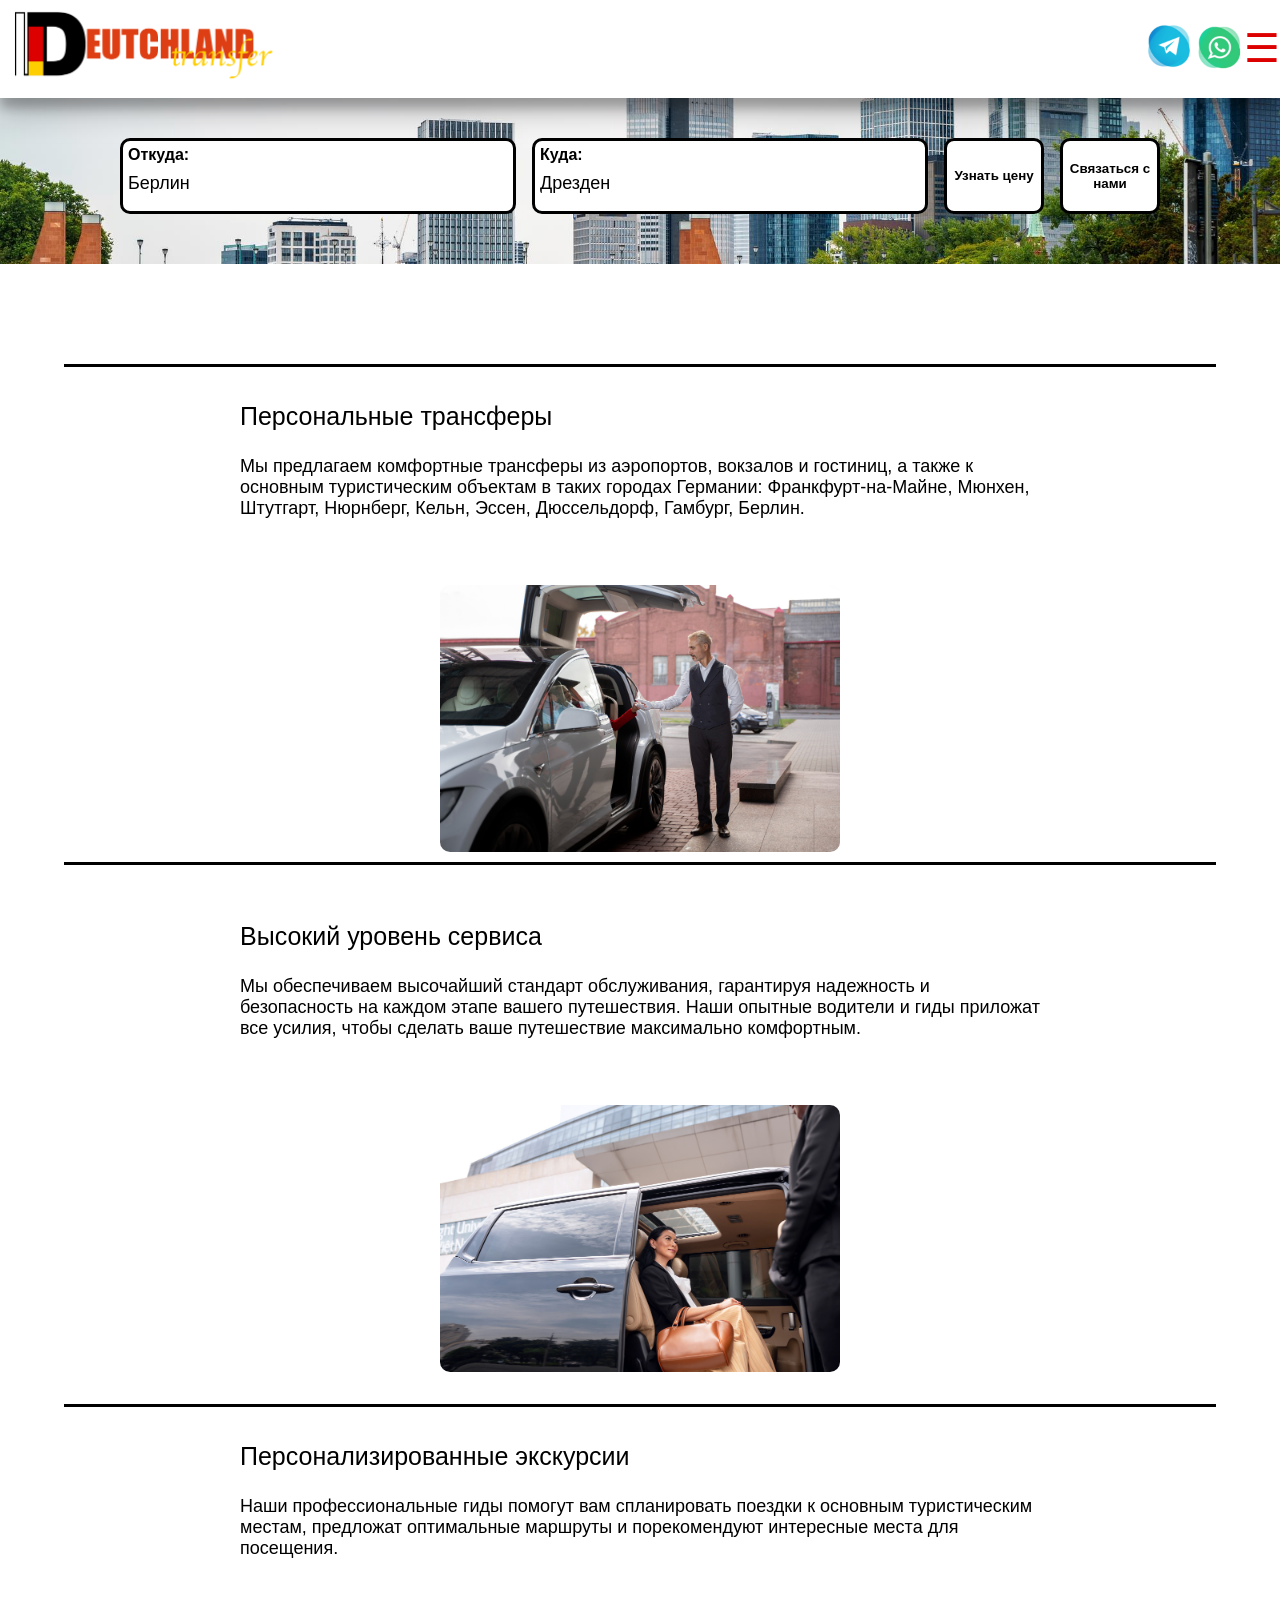
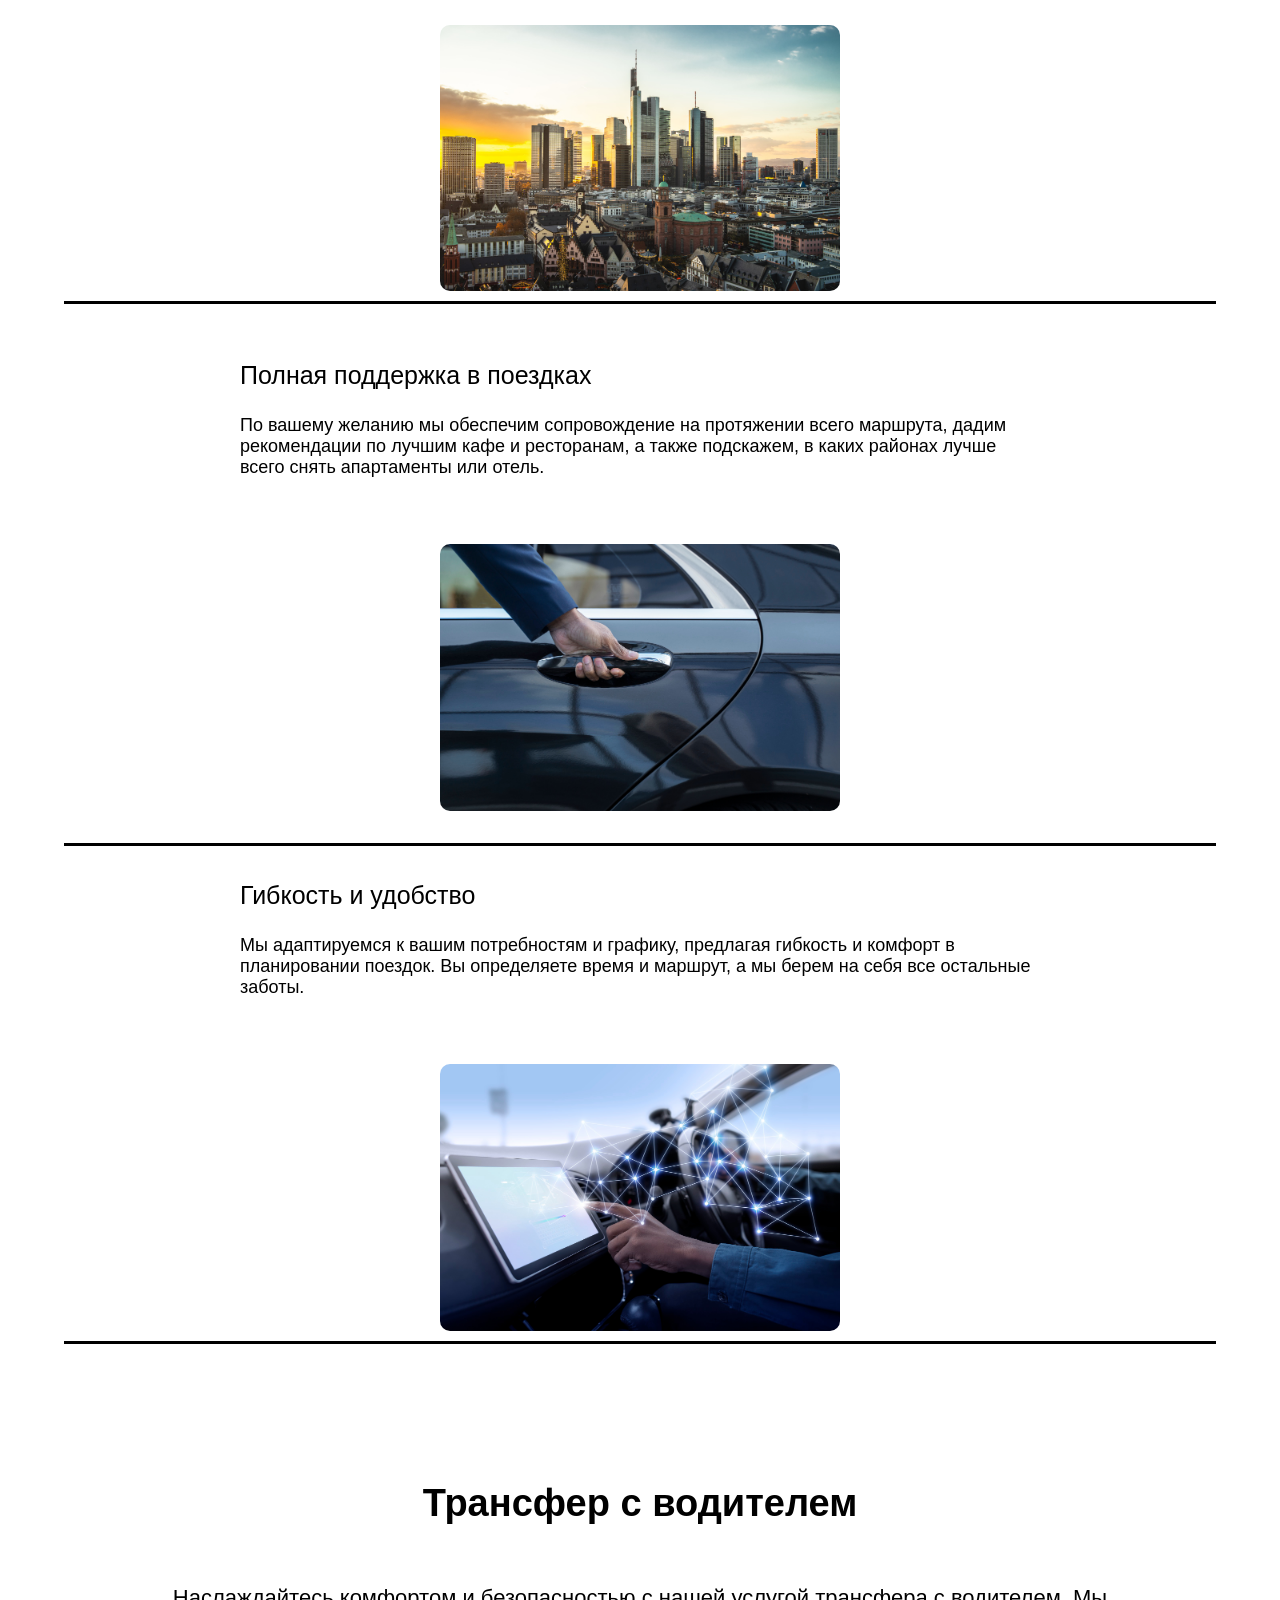
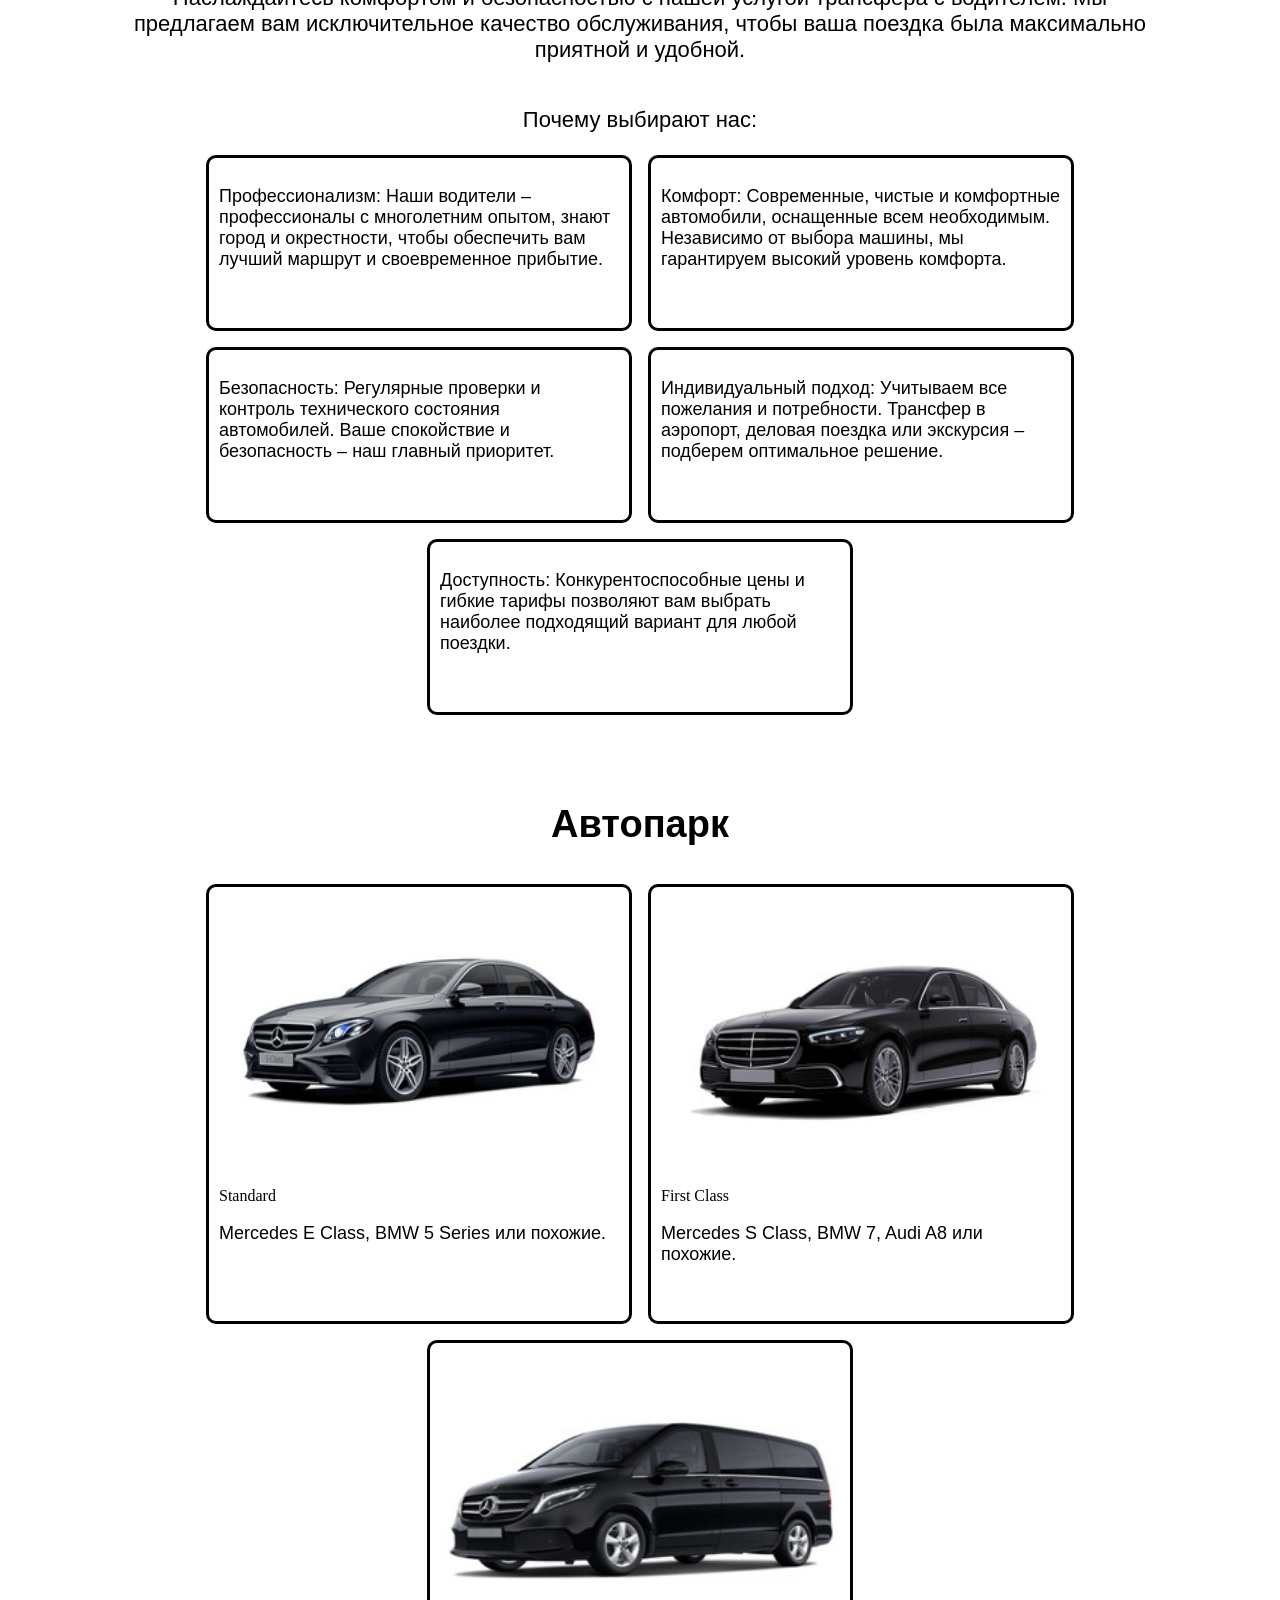
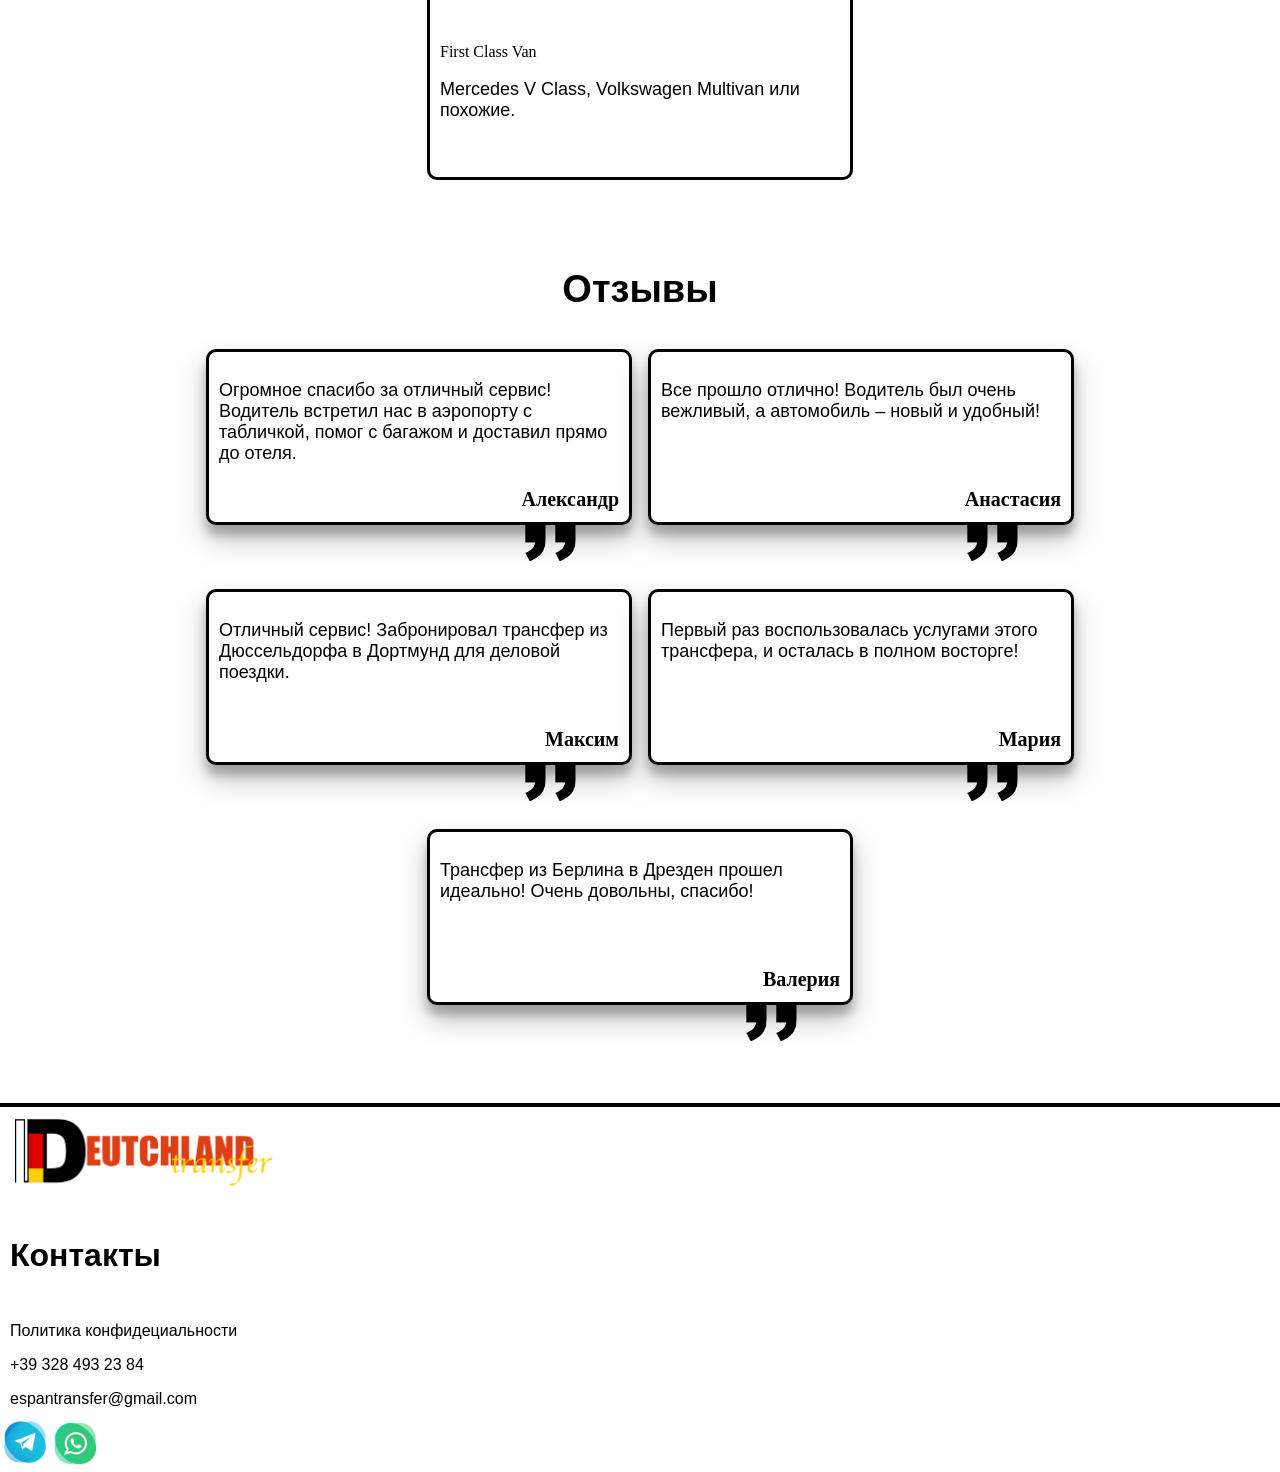
<file: index.html>
<!DOCTYPE html>
<html lang="en">
<head>
    <meta charset="UTF-8" name="viewport" content="width=device-width, initial-scale=1">
    <title>Трансфер Германия</title>
    <link rel="stylesheet" href="styles.css">
</head>

<body>
<div class="header">
    <div class="logo1">
        <img src="images/logo-deutch.png" class="logo" alt="logo-italtravelcar">
    </div>

    <div class="header-contact">
        <div class="telegram">
            <a class="link-social"  href="https://t.me/itatravelcars"><img class="photo-social-media photo-social-media2" src="images/telegram3.png" alt="telegram"></a>
        </div>
        <div class="telegram">
            <a class="link-social" href="https://api.whatsapp.com/send?phone=393284932384"><img class="photo-social-media photo-social-media2" src="images/whatsup.png" alt="whatsup"></a>
        </div>
        <div id="nav-icon2" class="pushmenu">
            ☰
        </div>
    </div>
    <nav class="sidebar">
        <div class="text d-flex p-2">
            <a href="#tel-modal"> Меню Сайта</a>
            <div id="nav-icon3" class="pushmenu opened">
                ×
            </div>
        </div>
        <div class="menu-main-menu-container">
            <ul id="menu-main-menu">
                <li class="current-menu-item"><a href="#" >Главная</a></li>
                <li><a href="#clients">Клиентам</a></li>
                <li><a href="#contacts">Контакты</a></li>
            </ul>
        </div>
    </nav>
    <div class="hidden-overley"></div>
</div>
<div class="venice">

    <div class="from-to">
        <div class="from-to1">

            <div class="from-to3">
                <div class="anketa-form anketa-form-black">
                    <label class="text-anketa text-anketa7" for="from">Откуда:</label><br>
                    <select class="text-text text-anketa7" id="from" name="from" required>
                        <option value="Берлин">Берлин</option>
                        <option value="Дюссельдорф">Дюссельдорф</option>
                        <option value="Мюнхен">Мюнхен</option>
                        <option value="Дортмунд">Дортмунд</option>
                        <option value="Франкфурт-на-Майне">Франкфурт-на-Майне</option>
                        <option value="Кельн">Кельн</option>
                    </select><br><br>
                </div>
                <div class="anketa-form anketa-form-black">
                    <label class="text-anketa text-anketa7" for="to">Куда:</label><br>
                    <select class="text-text text-anketa7" id="to" name="to" required>
                        <option value="Дрезден">Дрезден</option>
                        <option value="Берлин">Берлин</option>
                        <option value="Дюссельдорф">Дюссельдорф</option>
                        <option value="Мюнхен">Мюнхен</option>
                        <option value="Дортмунд">Дортмунд</option>
                        <option value="Франкфурт-на-Майне">Франкфурт-на-Майне</option>
                        <option value="Кельн">Кельн</option>
                        <option value="Штутгарт">Штутгарт</option>
                        <option value="Нюрнберг">Нюрнберг</option>
                        <option value="Гамбург">Гамбург</option>
                        <option value="Эссен">Эссен</option>
                    </select><br><br>
                </div>
            </div>
            <div class="from-to2">
                <button class="button-calculate anketa-form-black text-anketa7" id="calculate">Узнать цену</button>
                <button class="button-calculate anketa-form-black text-anketa7 link-to-contact2"><a class="link-to-contact" href="#contacts">Связаться с нами</a></button>
            </div>
            <div class="price-display" id="price-display" style="display: none;">
                <p id="price">Цена: -- €</p>
            </div>
<!--            <div class="from-to2">-->
<!--                <button class="button-calculate anketa-form-black text-anketa7 link-to-contact2"><a class="link-to-contact" href="#contacts">Связаться с нами</a></button>-->
<!--            </div>-->

        </div>

    </div>

</div>

<div class="advantages-tranfers" id="clients">
    <div class="advantages-tranfers1">
        <div class="text-advantages-tranfers">
            <p class="name">Персональные трансферы</p>
            <p class="name-of-text">Мы предлагаем комфортные трансферы из аэропортов, вокзалов и гостиниц,
                а также к основным туристическим объектам в таких городах Германии: Франкфурт-на-Майне, Мюнхен,
                Штутгарт, Нюрнберг, Кельн, Эссен, Дюссельдорф, Гамбург, Берлин.</p>
        </div>
        <img class="img-advantages" src="images/personaltransfer.jpg" alt="mercedes-v">
    </div>
<!--    <div class="advantages-tranfers2">-->
<!--        <img class="img-advantages" src="images/shoping-transf.jpg" alt="shoping">-->
<!--        <div class="text-advantages-tranfers">-->
<!--            <p class="name">Шопинг-сопровождение</p>-->
<!--            <p class="name-of-text">Предлагаем трансферы до популярных аутлетов в Барселоне, Мадриде, Малаге и Валенсии,-->
<!--                а также услуги сопровождения, чтобы помочь вам с выбором и покупками на месте.</p>-->
<!--        </div>-->
<!--    </div>-->

    <div class="advantages-tranfers2">
        <img class="img-advantages" src="images/comfort.jpg" alt="comfort-mercedes-v">
        <div class="text-advantages-tranfers">
            <p class="name">Высокий уровень сервиса</p>
            <p class="name-of-text">Мы обеспечиваем высочайший стандарт обслуживания, гарантируя надежность и
                безопасность на каждом этапе вашего путешествия. Наши опытные водители и гиды приложат все усилия,
                чтобы сделать ваше путешествие максимально комфортным.</p>
        </div>
    </div>

    <div class="advantages-tranfers1">
        <div class="text-advantages-tranfers">
            <p class="name">Персонализированные экскурсии</p>
            <p class="name-of-text">Наши профессиональные гиды помогут вам спланировать поездки к основным туристическим
                местам, предложат оптимальные маршруты и порекомендуют интересные места для посещения.</p>
        </div>
        <img class="img-advantages" src="images/frankfurt.jpg" alt="venice">
    </div>

    <div class="advantages-tranfers2">
        <img class="img-advantages" src="images/service-transfer.jpg" alt="taxi-driver">
        <div class="text-advantages-tranfers">
            <p class="name">Полная поддержка в поездках</p>
            <p class="name-of-text">По вашему желанию мы обеспечим сопровождение на протяжении всего маршрута, дадим
                рекомендации по лучшим кафе и ресторанам, а также подскажем, в каких районах лучше всего снять
                апартаменты или отель.</p>
        </div>
    </div>

    <div class="advantages-tranfers1">
        <div class="text-advantages-tranfers">
            <p class="name">Гибкость и удобство</p>
            <p class="name-of-text">Мы адаптируемся к вашим потребностям и графику, предлагая гибкость и комфорт в
                планировании поездок. Вы определяете время и маршрут, а мы берем на себя все остальные заботы.
            </p>
        </div>
        <img class="img-advantages" src="images/transfer-flex.jpg" alt="transfer">
    </div>

<!--    <div class="advantages-tranfers2">-->
<!--        <img class="img-advantages" src="images/comfort.jpg" alt="comfort-mercedes-v">-->
<!--        <div class="text-advantages-tranfers">-->
<!--            <p class="name">Высокий уровень сервиса</p>-->
<!--            <p class="name-of-text">Мы обеспечиваем высочайший стандарт обслуживания, гарантируя надежность и-->
<!--                безопасность на каждом этапе вашего путешествия. Наши опытные водители и гиды приложат все усилия,-->
<!--                чтобы сделать ваше путешествие максимально комфортным.</p>-->
<!--        </div>-->
<!--    </div>-->
</div>

<div class="reviews" id="transfer-with-driver">
    <p class="name-driver">Трансфер с водителем</p>
    <p class="text-about-service-driver1">
        Наслаждайтесь комфортом и безопасностью с нашей услугой трансфера с водителем. Мы предлагаем вам
        исключительное качество обслуживания, чтобы ваша поездка была максимально приятной и удобной.
    </p>
    <p class="text-about-service-driver1">
        Почему выбирают нас:
    </p>
    <div class="container-of-reviews01">

        <div class="box-of-reviews">
            <div class="container-of-reviews50">
                <p class="text-about-service-driver2">
                    Профессионализм: Наши водители – профессионалы с многолетним опытом, знают город и окрестности,
                    чтобы обеспечить вам лучший маршрут и своевременное прибытие.
                </p>
            </div>
        </div>

        <div class="box-of-reviews">
            <div class="container-of-reviews50">
                <p class="text-about-service-driver2">
                    Комфорт: Современные, чистые и комфортные автомобили, оснащенные всем необходимым. Независимо от
                    выбора машины, мы гарантируем высокий уровень комфорта.
                </p>
            </div>
        </div>

        <div class="box-of-reviews">
            <div class="container-of-reviews50">
                <p class="text-about-service-driver2">
                    Безопасность: Регулярные проверки и контроль технического состояния автомобилей. Ваше спокойствие
                    и безопасность – наш главный приоритет.
                </p>
            </div>
        </div>

        <div class="box-of-reviews">
            <div class="container-of-reviews50">
                <p class="text-about-service-driver2">
                    Индивидуальный подход: Учитываем все пожелания и потребности. Трансфер в аэропорт, деловая поездка
                    или экскурсия – подберем оптимальное решение.
                </p>
            </div>
        </div>

        <div class="box-of-reviews">
            <div class="container-of-reviews50">
                <p class="text-about-service-driver2">
                    Доступность: Конкурентоспособные цены и гибкие тарифы позволяют вам выбрать наиболее подходящий
                    вариант для любой поездки.
                </p>
            </div>
        </div>
    </div>
</div>

<div class="reviews" id="transfer-to-outlet">
    <p class="name-driver">Автопарк</p>
    <div class="container-of-reviews01">

        <div class="box-of-reviews">
            <div class="container-of-reviews12">
                <img class="img-outlet" src="images/mercedes-e.jpg" alt="serrevalle">
                <p class="text-about-service-driver10">Standard</p>
                <p class="text-about-service-driver2">
                    Mercedes E Class, BMW 5 Series или похожие.
                </p>
            </div>
        </div>

        <div class="box-of-reviews">
            <div class="container-of-reviews12">
                <img class="img-outlet" src="images/mercedes-s.jpg" alt="castel-romano">
                <p class="text-about-service-driver10">First Class</p>
                <p class="text-about-service-driver2">
                    Mercedes S Class, BMW 7, Audi A8 или похожие.
                </p>
            </div>
        </div>

        <div class="box-of-reviews">
            <div class="container-of-reviews12">
                <img class="img-outlet" src="images/mercedes-v.jpg" alt="mall">
                <p class="text-about-service-driver10">First Class Van</p>
                <p class="text-about-service-driver2">
                    Mercedes V Class, Volkswagen Multivan или похожие.
                </p>
            </div>
        </div>
    </div>
</div>

<div class="reviews background-white">
    <p class="name-driver color-black">Отзывы</p>
    <div class="container-of-reviews01">

        <div class="box-of-reviews">
            <div class="container-of-reviews">
                <p class="text-about-service-driver2">
                    Огромное спасибо за отличный сервис! Водитель встретил нас в аэропорту с табличкой, помог с
                    багажом и доставил прямо до отеля.
                </p>
                <div class="text-about-service-driver4">
                    <p>Александр</p>
                </div>
            </div>
            <div class="container-coma">
                <img class="coma" src="images/coma.png" alt="coma">
                <img class="coma" src="images/coma.png" alt="coma">
            </div>
        </div>

        <div class="box-of-reviews">
            <div class="container-of-reviews">
                <p class="text-about-service-driver2">
                    Все прошло отлично! Водитель был очень вежливый, а автомобиль – новый и удобный!
                </p>
                <div class="text-about-service-driver4">
                    <p>Анастасия</p>
                </div>
            </div>
            <div class="container-coma">
                <img class="coma" src="images/coma.png" alt="coma">
                <img class="coma" src="images/coma.png" alt="coma">
            </div>
        </div>

        <div class="box-of-reviews">
            <div class="container-of-reviews">
                <p class="text-about-service-driver2">
                    Отличный сервис! Забронировал трансфер из Дюссельдорфа в Дортмунд для деловой поездки.
                </p>
                <div class="text-about-service-driver4">
                    <p>Максим</p>
                </div>
            </div>
            <div class="container-coma">
                <img class="coma" src="images/coma.png" alt="coma">
                <img class="coma" src="images/coma.png" alt="coma">
            </div>
        </div>

        <div class="box-of-reviews">
            <div class="container-of-reviews">
                <p class="text-about-service-driver2">
                    Первый раз воспользовалась услугами этого трансфера, и осталась в полном восторге!
                </p>
                <div class="text-about-service-driver4">
                    <p>Мария</p>
                </div>
            </div>
            <div class="container-coma">
                <img class="coma" src="images/coma.png" alt="coma">
                <img class="coma" src="images/coma.png" alt="coma">
            </div>
        </div>

        <div class="box-of-reviews">
            <div class="container-of-reviews">
                <p class="text-about-service-driver2">
                    Трансфер из Берлина в Дрезден прошел идеально! Очень довольны, спасибо!
                </p>
                <div class="text-about-service-driver4">
                    <p>Валерия</p>
                </div>
            </div>
            <div class="container-coma">
                <img class="coma" src="images/coma.png" alt="coma">
                <img class="coma" src="images/coma.png" alt="coma">
            </div>
        </div>

    </div>

</div>

<div class="footer" id="contacts">
    <div class="logo1">
        <img src="images/logo-deutch.png" class="logo" alt="logo-italtravelcar">
    </div>

    <div class="footer2">
        <div class="footer1">
            <div class="contacts">
                <p class="contacts1">Контакты</p>
                <a class="phone phone1" href="policy.html">Политика конфидециальности</a>
                <a class="phone" href="tel:+393284932384">+39 328 493 23 84</a>
                <a class="phone" href="mailto:espantransfer@gmail.com">espantransfer@gmail.com</a>
            </div>
            <div class="social-media">
                <div class="telegram">
                    <a class="link-social"  href="https://t.me/itatravelcars"><img class="photo-social-media" src="images/telegram3.png" alt="telegram"></a>
                </div>
                <div class="telegram">
                    <a class="link-social" href="https://api.whatsapp.com/send?phone=393284932384"><img class="photo-social-media" src="images/whatsup.png" alt="whatsup"></a>
                </div>
            </div>
        </div>
    </div>
</div>

</body>
<script src="script.js"></script>

</html>
</file>
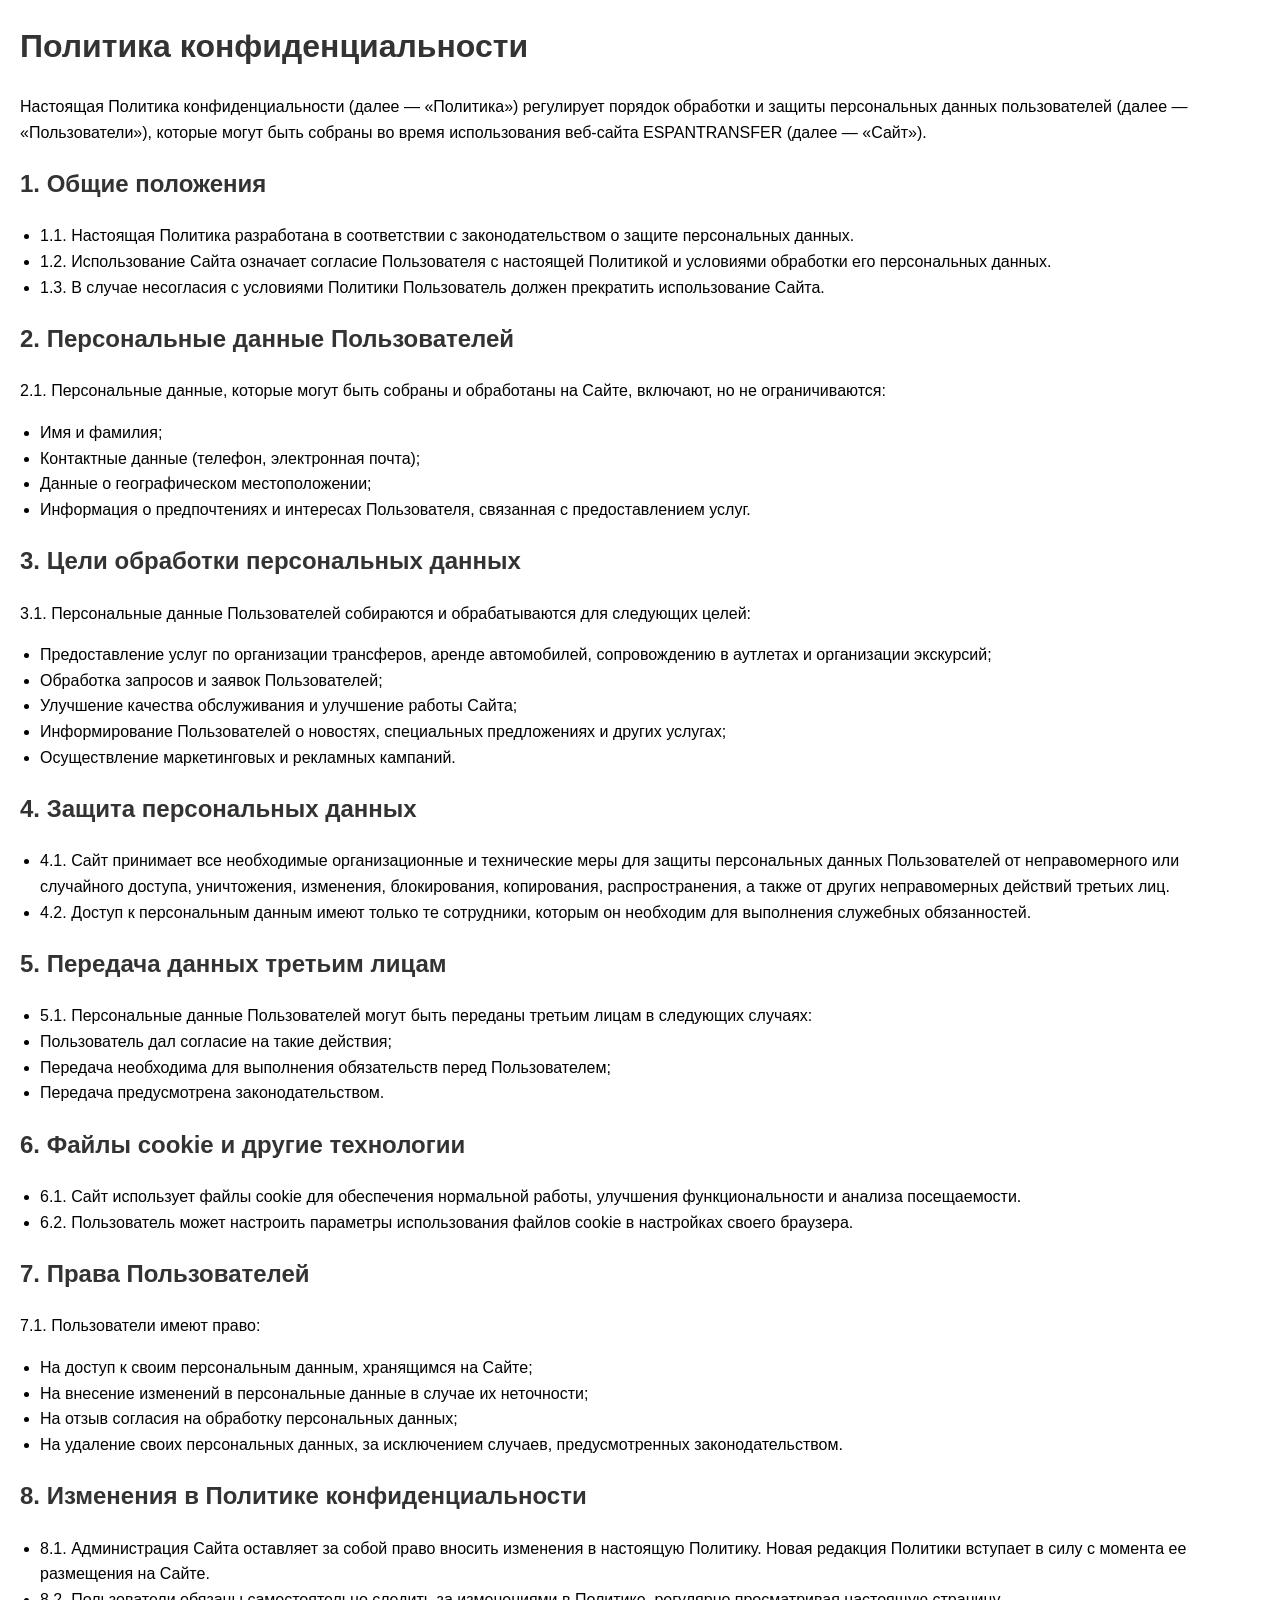
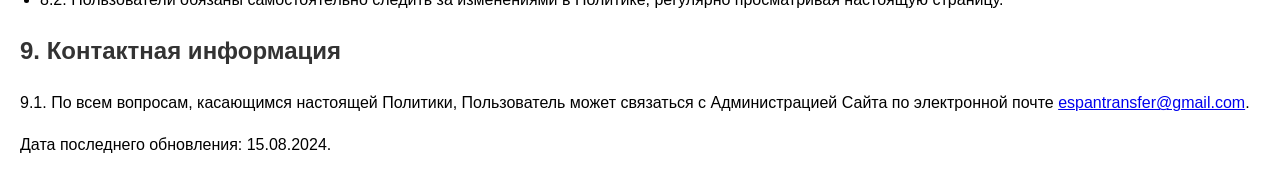
<file: policy.html>
<!DOCTYPE html>
<html lang="en">
<head>
    <meta charset="UTF-8" name="viewport" content="width=device-width, initial-scale=1">
    <title>Политика конфиденциальности</title>
    <style>
        body {
            font-family: Arial, sans-serif;
            line-height: 1.6;
            margin: 20px;
        }
        h1, h2, h3 {
            color: #333;
        }
        p, ul {
            margin-bottom: 15px;
        }
        ul {
            list-style: disc;
            padding-left: 20px;
        }
    </style>
</head>
<body>
<h1>Политика конфиденциальности</h1>

<p>Настоящая Политика конфиденциальности (далее — «Политика») регулирует порядок обработки и защиты персональных данных пользователей (далее — «Пользователи»), которые могут быть собраны во время использования веб-сайта ESPANTRANSFER (далее — «Сайт»).</p>

<h2>1. Общие положения</h2>
<ul>
    <li>1.1. Настоящая Политика разработана в соответствии с законодательством о защите персональных данных.</li>
    <li>1.2. Использование Сайта означает согласие Пользователя с настоящей Политикой и условиями обработки его персональных данных.</li>
    <li>1.3. В случае несогласия с условиями Политики Пользователь должен прекратить использование Сайта.</li>
</ul>

<h2>2. Персональные данные Пользователей</h2>
<p>2.1. Персональные данные, которые могут быть собраны и обработаны на Сайте, включают, но не ограничиваются:</p>
<ul>
    <li>Имя и фамилия;</li>
    <li>Контактные данные (телефон, электронная почта);</li>
    <li>Данные о географическом местоположении;</li>
    <li>Информация о предпочтениях и интересах Пользователя, связанная с предоставлением услуг.</li>
</ul>

<h2>3. Цели обработки персональных данных</h2>
<p>3.1. Персональные данные Пользователей собираются и обрабатываются для следующих целей:</p>
<ul>
    <li>Предоставление услуг по организации трансферов, аренде автомобилей, сопровождению в аутлетах и организации экскурсий;</li>
    <li>Обработка запросов и заявок Пользователей;</li>
    <li>Улучшение качества обслуживания и улучшение работы Сайта;</li>
    <li>Информирование Пользователей о новостях, специальных предложениях и других услугах;</li>
    <li>Осуществление маркетинговых и рекламных кампаний.</li>
</ul>

<h2>4. Защита персональных данных</h2>
<ul>
    <li>4.1. Сайт принимает все необходимые организационные и технические меры для защиты персональных данных Пользователей от неправомерного или случайного доступа, уничтожения, изменения, блокирования, копирования, распространения, а также от других неправомерных действий третьих лиц.</li>
    <li>4.2. Доступ к персональным данным имеют только те сотрудники, которым он необходим для выполнения служебных обязанностей.</li>
</ul>

<h2>5. Передача данных третьим лицам</h2>
<ul>
    <li>5.1. Персональные данные Пользователей могут быть переданы третьим лицам в следующих случаях:</li>
    <li>Пользователь дал согласие на такие действия;</li>
    <li>Передача необходима для выполнения обязательств перед Пользователем;</li>
    <li>Передача предусмотрена законодательством.</li>
</ul>

<h2>6. Файлы cookie и другие технологии</h2>
<ul>
    <li>6.1. Сайт использует файлы cookie для обеспечения нормальной работы, улучшения функциональности и анализа посещаемости.</li>
    <li>6.2. Пользователь может настроить параметры использования файлов cookie в настройках своего браузера.</li>
</ul>

<h2>7. Права Пользователей</h2>
<p>7.1. Пользователи имеют право:</p>
<ul>
    <li>На доступ к своим персональным данным, хранящимся на Сайте;</li>
    <li>На внесение изменений в персональные данные в случае их неточности;</li>
    <li>На отзыв согласия на обработку персональных данных;</li>
    <li>На удаление своих персональных данных, за исключением случаев, предусмотренных законодательством.</li>
</ul>

<h2>8. Изменения в Политике конфиденциальности</h2>
<ul>
    <li>8.1. Администрация Сайта оставляет за собой право вносить изменения в настоящую Политику. Новая редакция Политики вступает в силу с момента ее размещения на Сайте.</li>
    <li>8.2. Пользователи обязаны самостоятельно следить за изменениями в Политике, регулярно просматривая настоящую страницу.</li>
</ul>

<h2>9. Контактная информация</h2>
<p>9.1. По всем вопросам, касающимся настоящей Политики, Пользователь может связаться с Администрацией Сайта по электронной почте <a href="mailto:espantransfer@gmail.com">espantransfer@gmail.com</a>.</p>

<p>Дата последнего обновления: 15.08.2024.</p>
</body>
</html>
</file>
<file: styles.css>
body{
    margin: 0;
    overflow-x: hidden;
    background: white;
}

.header{
    /*background: url('images/85298d6436ac630ddeac1ba52f011fa2.jpg') top;*/
    background: white;
    /*background-size: cover;*/
    /*background-repeat: no-repeat;*/
    max-width: 2560px;
    box-shadow: 0 14px 28px rgba(0,0,0,0.25), 0 10px 10px rgba(0,0,0,0.22);
    display: flex;
    align-items: center;
    justify-content: space-between;
    position: sticky;
    top: 0;
    z-index: 1000;
    transition: background 0.3s ease;
}

.from-to2{
    display: flex;
    align-items: center;
    gap: 1rem;
}

/*@media (max-width: 800px){*/
/*    .header{*/
/*        background: black;*/
/*    }*/


/*}*/


/*.header.scrolled {*/
/*    background: #000;*/
/*}*/

.logo1{
    padding-left: 10px;
}

.logo{
    width: 290px;
}

@media (max-width: 799px) {
    .logo{
        width: 190px;
    }
}

#main {
    transition: margin-left .5s;
    padding: 16px;
}

.pushmenu{
    color: #dc0000;
    font-size: 40px;
}

#nav-icon2{
    cursor: pointer;
}

#nav-icon3 {
    position: relative;
    /*-webkit-transform: rotate(0deg);*/
    /*-moz-transform: rotate(0deg);*/
    /*-o-transform: rotate(0deg);*/
    transform: rotate(0deg);
    -webkit-transition: .5s ease-in-out;
    -moz-transition: .5s ease-in-out;
    -o-transition: .5s ease-in-out;
    transition: .5s ease-in-out;
    cursor: pointer;
}
#nav-icon3 span {
    display: block;
    position: absolute;
    height: 4px;
    width: 100%;
    background: #90b5cc;
    border-radius: 3px;
    opacity: 1;
    left: 0;
    -webkit-transform: rotate(0deg);
    -moz-transform: rotate(0deg);
    -o-transform: rotate(0deg);
    transform: rotate(0deg);
    -webkit-transition: .25s ease-in-out;
    -moz-transition: .25s ease-in-out;
    -o-transition: .25s ease-in-out;
    transition: .25s ease-in-out;
}
#nav-icon3 span:nth-child(1) {
    top: 0px;
}
#nav-icon3 span:nth-child(2),#nav-icon3 span:nth-child(3) {
    top: 12px;
}
#nav-icon3 span:nth-child(4) {
    top: 24px;
}
#nav-icon3.open span:nth-child(1),#nav-icon3.opened span:nth-child(1) {
    top: 12px;
    width: 0%;
    left: 50%;
}
#nav-icon3.open span:nth-child(2),#nav-icon3.opened span:nth-child(2) {
    -webkit-transform: rotate(45deg);
    -moz-transform: rotate(45deg);
    -o-transform: rotate(45deg);
    transform: rotate(45deg);
}
#nav-icon3.open span:nth-child(3),#nav-icon3.opened span:nth-child(3) {
    -webkit-transform: rotate(-45deg);
    -moz-transform: rotate(-45deg);
    -o-transform: rotate(-45deg);
    transform: rotate(-45deg);
}
#nav-icon3.open span:nth-child(4),#nav-icon3.opened span:nth-child(4) {
    top: 12px;
    width: 0%;
    left: 50%;
}

.sidebar #nav-icon3 span {background: #fff;}

body.sidebar-opened {overflow:hidden;}
.hidden-overley {
    position: fixed;
    top: 0;
    left: 0;
    z-index: 99;
    background: #000000;
    opacity:0;
    width:0;
    height:0;
    transition: opacity 1s;
}
.hidden-overley.show {
    height: 100%;
    width: 100%;
    opacity:0.5;
    transition: opacity 1s;
}
.sidebar{
    position: fixed;
    z-index:100;
    width: 300px;
    height: 100%;
    right: -300px;
    top:0;
    background: black;
    transition: right 0.4s ease;
    overflow: auto;
}
.sidebar .d-flex.p-2 {display:-webkit-box;display:flex;padding: 10px!important;}
.sidebar .text{
    color: white;
    font-size: 18px;
    font-weight: 600;
    line-height: inherit;
    text-align: center;
    background: black;
    letter-spacing: 1px;
    -webkit-box-pack: justify;    -ms-flex-pack: justify;    justify-content: space-between; -webkit-box-align: center;    -ms-flex-align: center;    align-items: center;
}
.sidebar .side-tel {font-size:0.8rem;}
.sidebar .text a {color: white;}

.sidebar.show{
    right: 0px;
}
.sidebar ul{
    background: none;
    height: auto;
    width: 100%;
    list-style: none;
    margin: 0;
    padding:0;
}
.sidebar ul li{
    line-height: 60px;
    border-top: 1px solid #eee;
    margin: 0;
}
.sidebar ul li:last-child{
    border-bottom: 1px solid rgba(255,255,255,0.05);
}
.sidebar ul li a{
    box-sizing:border-box;
    position: relative;
    color: white;
    text-decoration: none;
    font-size: 18px;
    padding-left: 30px;
    font-weight: 500;
    display: block;
    width: 100%;
}
.sidebar ul li.current-menu-item a{
    color: white;
    background: black;
}

.sidebar ul li a:hover{
    cursor:pointer;
    background: gray;
}
.sidebar ul ul{
    position: static;
    display: none;
}
.sidebar ul .sub-menu.show{
    display: block;
}

.sidebar ul ul li{
    line-height: 42px;
    border-top: none;
}
.sidebar ul ul li a{
    font-size: 17px;
    color: white;
    padding-left: 40px;
}
.sidebar ul li.current-menu-item ul li a{
    color: #333;
    background: #f9f9f9;
    border-left-color: transparent;
}
.sidebar ul li ul li.current-menu-item a {color:#2196F3;}
.sidebar ul ul li a:hover{
    color: #333!important;
    background: gray!important;
}
.sidebar ul li a i:before {display:none;}
.sidebar ul li.menu-parent-item a i:before{
    content: '';
    position: absolute;
    top: 50%;
    right: 20px;
    transform: translateY(-50%);
    font-size: 22px;
    transition: transform 0.4s;
    width: 20px;
    height: 20px;
    background-repeat:no-repeat;
    background-position: 0 0;
    background-image: url("data:image/svg+xml;charset=UTF-8,%3c?xml version='1.0' encoding='iso-8859-1'?%3e%3csvg version='1.1' id='Layer_1' xmlns='http://www.w3.org/2000/svg' xmlns:xlink='http://www.w3.org/1999/xlink' x='0px' y='0px' viewBox='0 0 512.011 512.011' style='enable-background:new 0 0 512.011 512.011;' xml:space='preserve'%3e%3cg%3e%3cg%3e%3cpath d='M505.755,123.592c-8.341-8.341-21.824-8.341-30.165,0L256.005,343.176L36.421,123.592c-8.341-8.341-21.824-8.341-30.165,0 s-8.341,21.824,0,30.165l234.667,234.667c4.16,4.16,9.621,6.251,15.083,6.251c5.462,0,10.923-2.091,15.083-6.251l234.667-234.667 C514.096,145.416,514.096,131.933,505.755,123.592z'/%3e%3c/g%3e%3c/g%3e%3c/svg%3e");
    background-size: contain;
    display: block;
}
.sidebar ul ul a i:before {display:none !important;}
.sidebar ul li a i.rotate:before{
    transform: translateY(-50%) rotate(-180deg);
}

.venice{
    background: url('images/20896.jpg') center;
    background-size: cover;
    background-repeat: no-repeat;
    /*max-width: 2200px;*/
    /*height: 600px;*/
    overflow: hidden;
    gap: 3rem;
    display: flex;
    justify-content: center;
    align-items: flex-end;
}

.kind-of-transfers{
    display: flex;
    justify-content: center;
    flex-direction: row;
    flex-wrap: wrap;
    gap: 2rem;
    width: 90%;
    margin: 60px auto;
}

.kind-of-transfers1 {
    position: relative;
    border: 2px solid transparent;
    transition: border-color 0.3s ease-in-out;
    padding: 6px;
    border-top-left-radius: 10px;
    border-bottom-right-radius: 10px;
}

.photo-transfer {
    max-width: 380px;
    width: 100%;
    border-radius: 20px;
}

.text-about-transfers {
    font-size: 25px;
    font-weight: 500;
    font-family: EuclidFlexReg, sans-serif;
    color: white;
}

.link-transfer {
    text-decoration: underline;
    font-weight: 700;
    font-size: 16px;
    color: white;
    cursor: pointer;
}

.highlight-border {
    border-left-color: white;
    border-right-color: white;
}



.anketa{
    max-width: 400px;
    border-radius: 10px;
    padding: 10px;
    box-shadow: 0 14px 28px rgba(0, 0, 0, 0.25), 0 10px 10px rgba(0, 0, 0, 0.22);
}

.advantages-tranfers{
    display: flex;
    flex-direction: column;
    align-items: center;
    gap: 2rem;
    width: 90%;
    margin: 100px auto;

}

.advantages-tranfers1{
    display: flex;
    flex-wrap: wrap;
    gap: 3rem;
    width: 100%;
    justify-content: space-around;
    align-items: center;
    border-bottom: 3px solid black;
    padding-bottom: 10px;
    padding-top: 10px;
    border-top: 3px solid black;
}

.advantages-tranfers2{
    display: flex;
    align-items: center;
    flex-wrap: wrap;
    justify-content: center;
    gap: 3rem;
}

@media (max-width: 1386px) {
    .advantages-tranfers2{
        flex-direction: column-reverse;
    }
}



.img-advantages{
    max-width: 400px;
    border-radius: 10px;
}

.text-advantages-tranfers{
    max-width: 800px;
}

.name{
    font-size: 25px;
    font-weight: 500;
    font-family: EuclidFlexReg, sans-serif;
    color: black;
}

.name-of-text{
    font-size: 18px;
    font-weight: 500;
    font-family: EuclidFlexReg, sans-serif;
    color: black;
}

@media (max-width: 416px) {
    .name{
        font-size: 20px;
    }

    .name-of-text{
        font-size: 16px;
    }

    .text-advantages-tranfers{
        max-width: 300px;
        text-align: center;
        justify-content: center;
    }

    .img-advantages{
        max-width: 300px;
    }
}

.footer{
    background: white;
    border-top: 4px solid black;
    width: 100%;

}

.photo-social-media{
    width: 50px;
}

.social-media{
    display: flex;
}

.phone{
    color: black;
    font-size: 1rem;
    font-weight: 500;
    font-family: EuclidFlexReg, sans-serif;
    cursor: pointer;
    text-decoration: none;
}

.contacts1{
    color: black;
    font-size: 2rem;
    font-weight: 800;
    font-family: EuclidFlexReg, sans-serif;
}

.contacts{
    display: flex;
    flex-direction: column;
    padding-left: 10px;
    gap: 1rem;
    margin-bottom: 10px;
}

.anketa-form{
    max-width: 520px;
    height: 60px;
    background: white;
    border-radius: 10px;
    padding: 5px;
    margin-bottom: 10px;
}

.anketa-form1{
    height: 125px;
}

.anketa-form2{
    width: 383px;
    border: 0;
    resize: none;
    font-size: 16px;
    margin-top: 7px;
}

.anketa-form2:focus{
    outline: 0;
}

.anketa-form:focus-within {

}

.text-anketa{
    font-size: 1rem;
    font-family: EuclidFlexReg, sans-serif;
    font-weight: 600;
}

.text-text{
    width: 380px;
    height: 24px;
    margin-top: 7px;
    border: 0;
    background: white;
    font-size: 18px;
}

.price-display {
    display: none;
    color: black;
    font-weight: 800;
    font-size: 20px;
    background: white;
    padding: 5px;
    width: 200px;
    text-align: center;
    border: 2px solid black;
    border-radius: 10px;
}


.text-text:focus{
    outline: 0;
}

.button-send{
    width: 400px;
    height: 40px;
    border-radius: 10px;
    border: 0;
    background: white;
    font-size: 1.4rem;
    font-family: EuclidFlexReg, sans-serif;
    cursor: pointer;
    color: black;
}

@media (max-width: 460px){
    .anketa{
        margin-right: 0;
    }

    .anketa-form{
        width: 280px;
    }

    .text-text{
        width: 250px;
    }

    .button-send{
        width: 290px;
    }

    .anketa-form2{
        width: 274px;
    }
}

.name-driver{
    font-family: EuclidFlexReg, sans-serif;
    font-size: 38px;
    color: black;
    font-weight: 900;
    text-align: center;
}

table {
    max-width: 400px;
    border-collapse: collapse;
}
th, td {
    border: 3px solid black;
    padding: 8px;
    text-align: center;
    font-family: EuclidFlexReg, sans-serif;
    font-size: 16px;
    font-weight: 700;
}

th {
    background-color: black;
    color: white;
}

.about-driver{
    display: flex;
    flex-wrap: wrap;
    gap: 1rem;
    justify-content: center;
}

.transfer-with-driver{
    display: flex;
    flex-direction: column;
    align-items: center;
    width: 90%;
    margin: 0 auto;
}

.text-about-service-driver1{
    font-size: 22px;
    font-weight: 500;
    font-family: EuclidFlexReg, sans-serif;
    text-align: center;
    padding: 0 10px;
    width: 80%;
    color: black;
}

.drivers-advantages{
    max-width: 400px;
    background: black;
    color: white;
    padding: 10px;
    border-radius: 10px;
    box-shadow: 0 14px 28px rgba(0,0,0,0.25), 0 10px 10px rgba(0,0,0,0.22);
}

.drivers-advantages30{
    max-width: 200px;
    background: black;
    color: white;
    padding: 10px;
    border-radius: 10px;
    box-shadow: 0 14px 28px rgba(0,0,0,0.25), 0 10px 10px rgba(0,0,0,0.22);
}

.text-about-service-driver2{
    font-size: 18px;
    font-weight: 500;
    font-family: EuclidFlexReg, sans-serif;
    height: 70px;
}

.drivers-advantages5{
    display: flex;
    flex-wrap: wrap;
    justify-content: center;
    gap: 2rem;
}

.text-about-service-driver{
    display: flex;
    align-items: center;
    flex-direction: column;
}

.weight{
    font-weight: 800;
    color: white;
}

.rent-car1{
    font-size: 22px;
    font-weight: 500;
    font-family: EuclidFlexReg, sans-serif;
    text-align: center;
    padding: 0 10px;
    width: 80%;
    color: white;
}

.rent-car{
    display: flex;
    flex-direction: column;
    align-items: center;
}

.mercedes1{
    max-width: 250px;
}

.autopark{
    width: 100%;
    display: flex;
    flex-wrap: wrap;
    align-items: center;
    justify-content: center;
    color: white;
}


option {
    background: #f8f9fa;
    color: #343a40;
    padding: 10px;
}

option:hover {
    background-color: #007BFF;
    color: white;
}

select {
    width: 200px;
    border: 2px solid #007BFF;
    border-radius: 5px;
    background-color: #f8f9fa;
    color: #343a40;
    font-size: 18px;
    -webkit-appearance: none;
    -moz-appearance: none;
    appearance: none;

}

.reviews {
    display: flex;
    flex-direction: column;
    align-items: center;
    margin-bottom: 50px;

}

.box-of-reviews {

}

.container-of-reviews {
    max-width: 400px;
    height: 150px;
    background: white;
    color: black;
    padding: 10px;
    border-radius: 10px;
    box-shadow: 0 14px 28px rgba(0,0,0,0.25), 0 10px 10px rgba(0,0,0,0.22);
    border: 3px solid black;
    position: relative;
}

.container-of-reviews50 {
    max-width: 400px;
    height: 150px;
    background: white;
    color: black;
    padding: 10px;
    border-radius: 10px;
    border: 3px solid black;
}

.container-of-reviews12{
    max-width: 400px;
    color: black;
    padding: 10px;
    border-radius: 10px;
    border: 3px solid black;

}

.coma {
    width: 80px;
    margin-left: -50px;
}

.container-coma{
    margin-top: -30px;
    max-width: 400px;
    display: flex;
    justify-content: flex-end;
}

.container-of-reviews01{
    display: flex;
    flex-wrap: wrap;
    align-items: center;
    justify-content: center;
    gap: 1rem;
}

.box-anketa{

}


.footer2{
    display: flex;
    flex-wrap: wrap;
    flex-direction: row;
    justify-content: flex-start;
    align-items: center;
}

@media (max-width: 729px){
    .footer2{
        justify-content: space-between;
    }
}

.img-outlet{
    max-width: 400px;
    width: 100%;
    height: 270px;
}

@media (max-width: 729px){
    .img-outlet{
        height: 100%;
    }
}

.box-drivers-advantages{
    display: flex;
    max-width: 400px;
    background: black;
    border-bottom-left-radius: 10px;
    border-top-left-radius: 10px;
    border-bottom-right-radius: 10px;
    border-top-right-radius: 10px;
}

.box-drivers-advantages20{
    display: flex;
    max-width: 426px;
    background: black;
    border-bottom-left-radius: 10px;
    border-top-left-radius: 10px;
    border-bottom-right-radius: 10px;
    border-top-right-radius: 10px;
}

@media (max-width: 500px){

}

.table-flex{
    display: flex;
    margin-top: 20px;
    gap: 1rem;
    flex-wrap: wrap;
    align-items: center;
    justify-content: center;
}

.from-to{
    display: flex;
    /*background: #000000d1;*/
    padding: 40px 30px;
    gap: 1rem;
    flex-wrap: wrap;
    width: 100%;
    flex-direction: column;
    /*border-top-left-radius: 20px;*/
    /*border-top-right-radius: 20px;*/
}


.background-white{
    background: white;
}

.color-black{
    color: black;
}

.from-to1{
    display: flex;
    align-items: center;
    gap: 1rem;
    flex-direction: row;
    flex-wrap: wrap;
    justify-content: center;

}

@media (max-width: 1099px){
    .from-to1{
        justify-content: normal;
    }
}



.from-to3{
    display: flex;
    gap: 1rem;
    flex-wrap: wrap;
    flex-direction: row;
}

.anketa-form-black{
    background: white;
    border: 3px solid black;
}

.text-anketa7{
    color: black;
    background: white;
    cursor: pointer;
}

option{
    background: black;
    color: white;
}

.button-calculate{
    width: 100px;
    height: 76px;
    border-radius: 10px;
    font-weight: 800;
    margin-bottom: 10px;
}

.text-about-service-driver4{
    display: flex;
    justify-content: flex-end;
    font-size: 20px;
    font-weight: 800;
}

.phone1{
    font-size: 1rem;
}

.header-contact{
    display: flex;
    flex-wrap: nowrap;
    align-items: center;
}

@media (max-width: 350px){
    .photo-social-media2{
        width: 30px;
    }
}

.link-to-contact{
    color: black;
    text-decoration: none;
}

.link-to-contact2{
    background: white;
}
</file>
